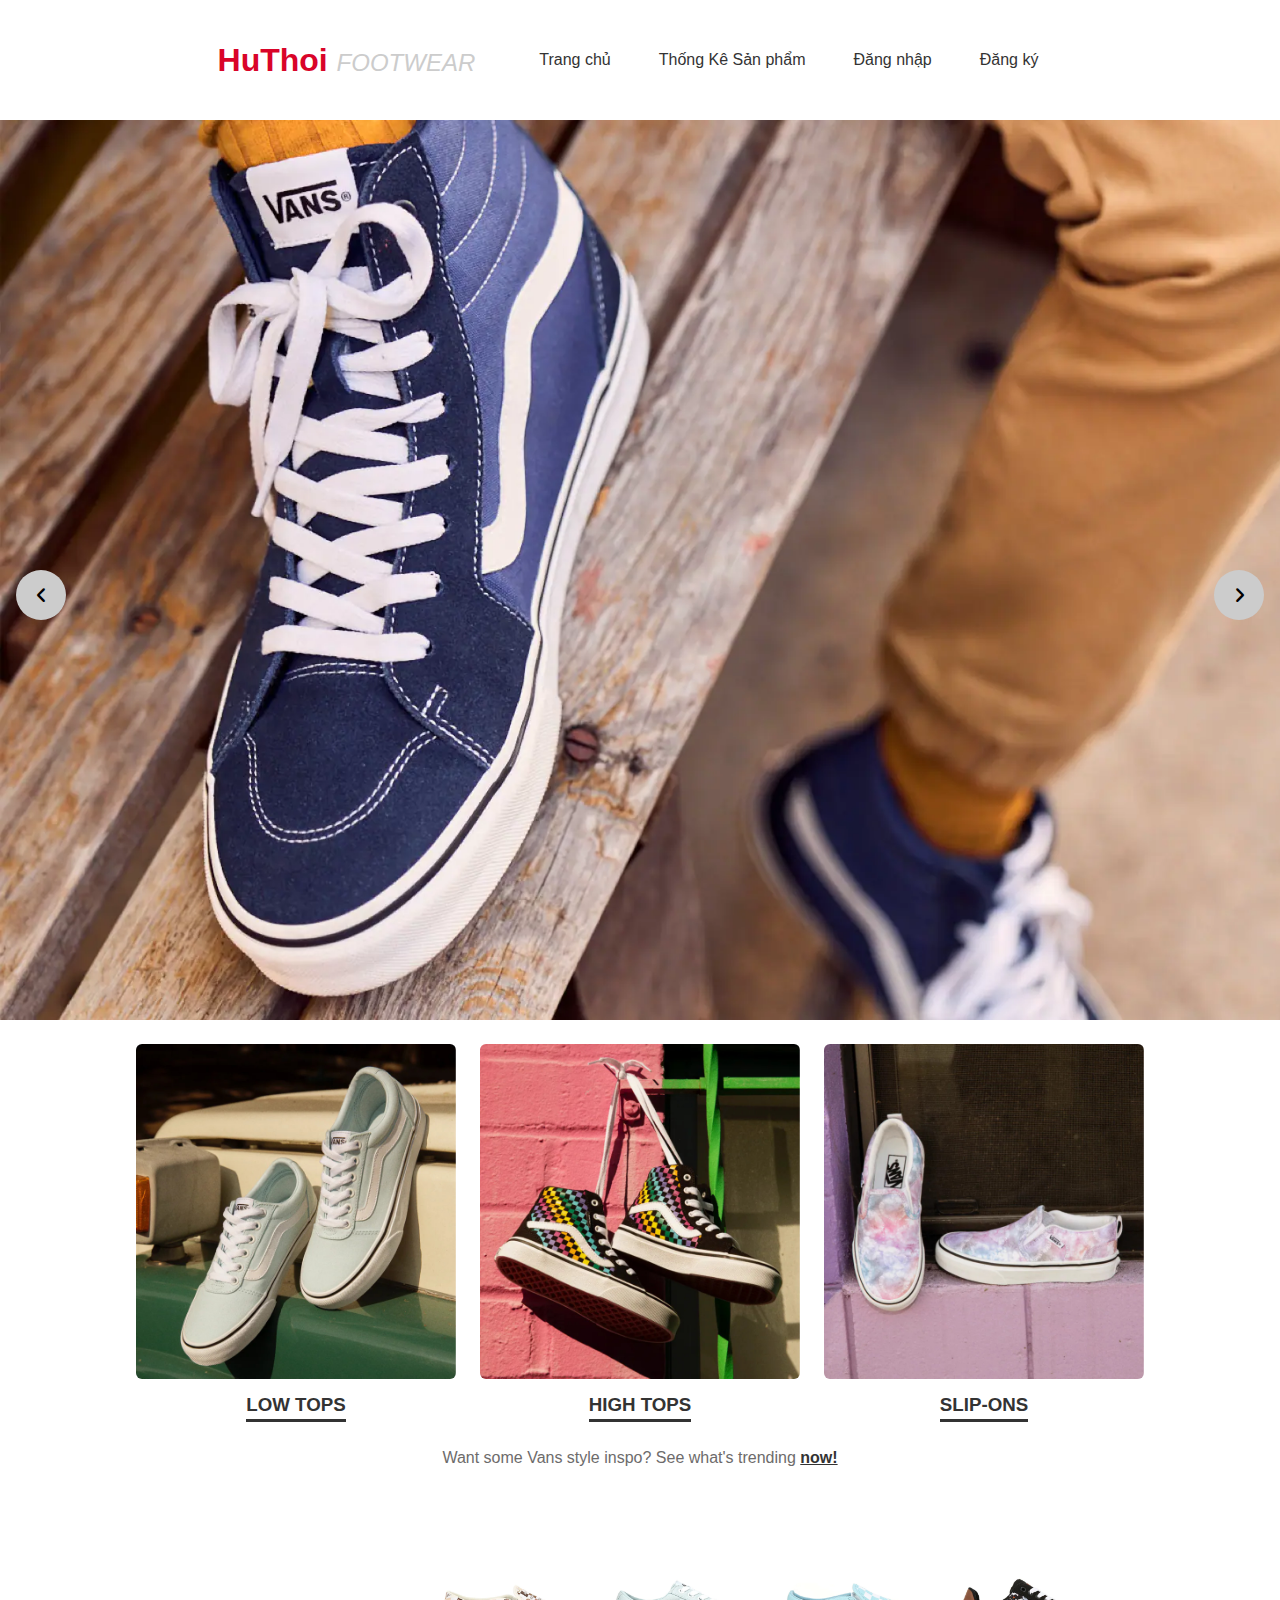
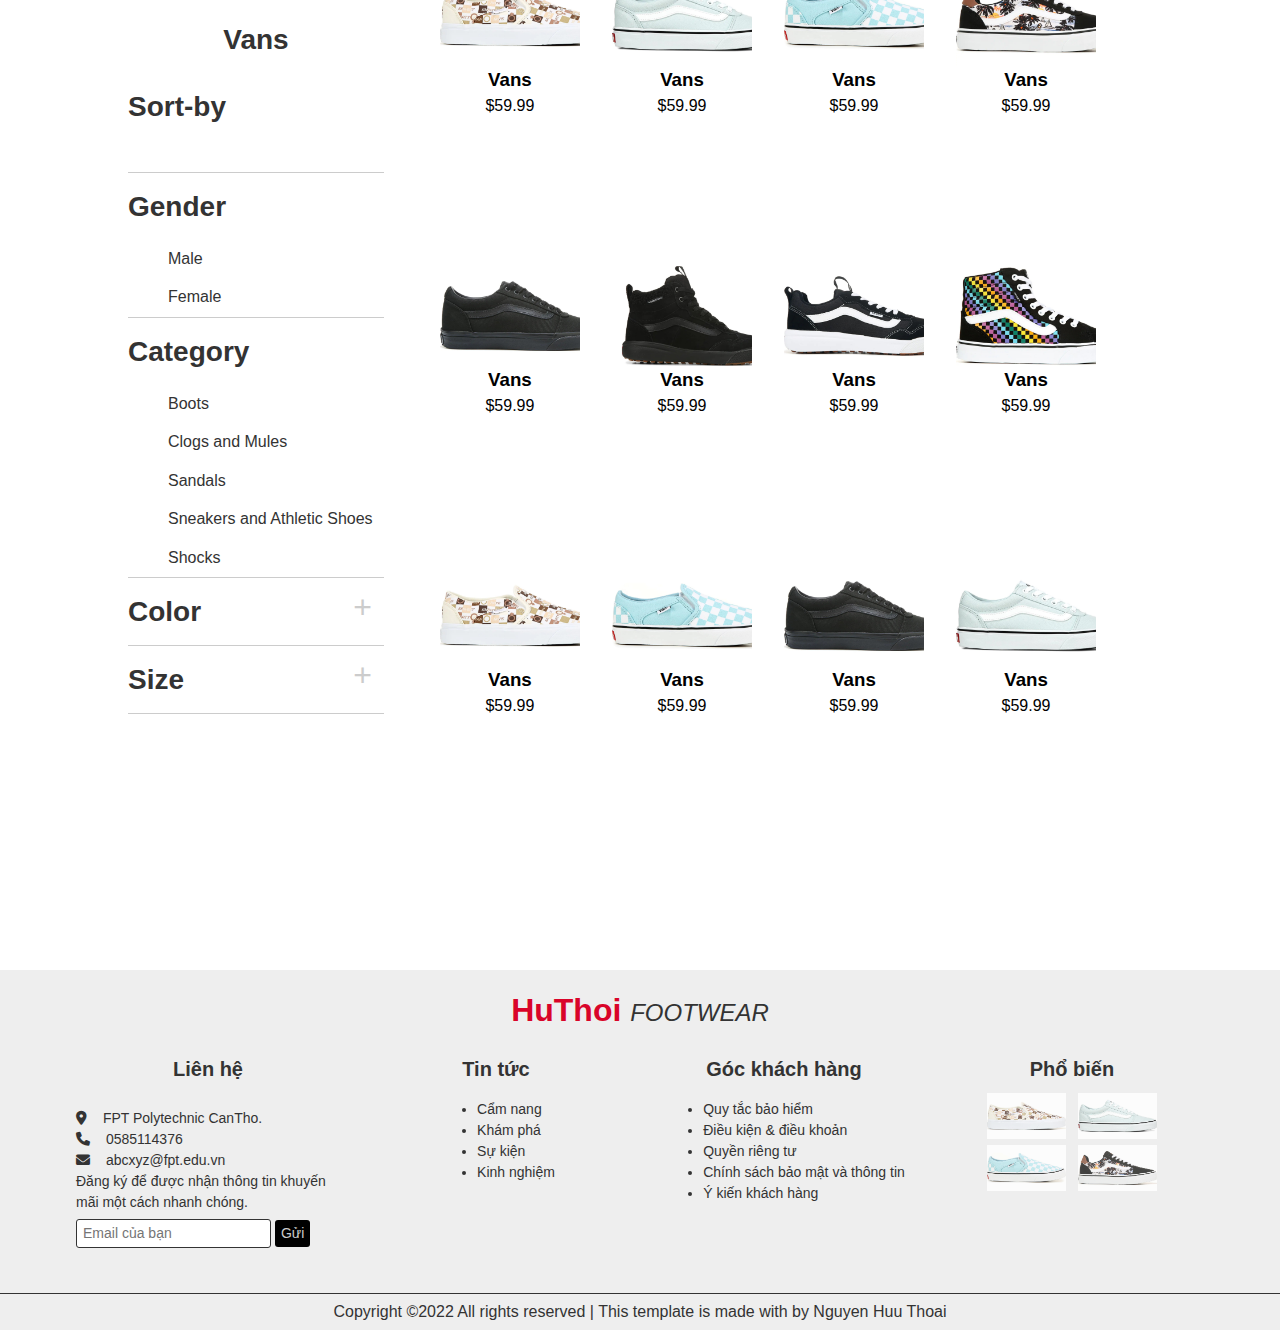
<file: index.html>
<!DOCTYPE html>
<html lang="en">
  <head>
    <meta charset="UTF-8" />
    <meta http-equiv="X-UA-Compatible" content="IE=edge" />
    <meta name="viewport" content="width=device-width, initial-scale=1.0" />
    <title>Document</title>
    <link
      rel="stylesheet"
      href="https://cdnjs.cloudflare.com/ajax/libs/font-awesome/6.0.0/css/all.min.css"
      integrity="sha512-9usAa10IRO0HhonpyAIVpjrylPvoDwiPUiKdWk5t3PyolY1cOd4DSE0Ga+ri4AuTroPR5aQvXU9xC6qOPnzFeg=="
      crossorigin="anonymous"
      referrerpolicy="no-referrer"
    />
    <link rel="stylesheet" href="style.css" />
    <link rel="stylesheet" href="./css-chung/headfoot.css" />
  </head>
  <body>
    <div id="main">
      <div id="header">
        <div class="header__logo">HuThoi <span>Footwear</span></div>
        <ul class="nav">
          <li class="nav__item">
            <a href="#">Trang chủ</a>
          </li>
          <li class="nav__item">
            <a href="./statistical/statistical.html">Thống Kê Sản phẩm</a>
          </li>
          <li class="nav__item">
            <a href="./login/login.html">Đăng nhập</a>
          </li>
          <li class="nav__item">
            <a href="./signup/signup.html">Đăng ký</a>
          </li>
        </ul>
      </div>
      <div id="slider">
          <div class="slider__icon left__icon">
              <i class="fa-solid fa-angle-left "></i>
          </div>
          <div class="slider__icon right__icon">
              <i class="fa-solid fa-angle-right "></i>
          </div>
      </div>
      <div id="content">
        <div class="section">
          <div class="section__item">
            <div class="section__img item">
              <img src="./img/lowtops.jpg" alt="" class="" />
            </div>
            <h3 class="section__title">Low Tops</h3>
          </div>
          <div class="section__item">
            <div class="section__img item">
              <img src="./img/hightops.jpg" alt="" class="" />
            </div>
            <h3 class="section__title">High Tops</h3>
          </div>
          <div class="section__item">
            <div class="section__img item">
              <img src="./img/slipons.jpg" alt="" class="" />
            </div>
            <h3 class="section__title">Slip-ons</h3>
          </div>
        </div>
        <p class="desc">
          Want some Vans style inspo? See what's trending <span>now!</span>
        </p>
        <div class="container">
          <div class="filter">
            <h3 class="filter__title">Vans</h3>
            <div class="sort-by">
                <h3 class="filter__title">
                    Sort-by
                </h3>
            </div>
            <div class="gender">
                <h3 class="filter__title">
                    Gender
                </h3>
                <!-- <p>Male</p>
                <p>Female</p> -->
                <ul class="filter__list">
                    <li class="filter__item">
                        Male
                    </li>
                    <li class="filter__item">
                        Female
                    </li>
                </ul>
            </div>
            <div class="category">
                <h3 class="filter__title">
                    Category
                </h3>
                <ul class="filter__list">
                    <li class="filter__item">Boots</li>
                    <li class="filter__item">Clogs and Mules</li>
                    <li class="filter__item">Sandals</li>
                    <li class="filter__item">Sneakers and Athletic Shoes</li>
                    <li class="filter__item">Shocks</li>
                </ul>
            </div>
            <div class="color">
                <h3 class="filter__title">
                    Color
                </h3>
                <p><i class="fal fa-plus"></i></p>
            </div>
            <div class="size">
                <h3 class="filter__title">
                    Size
                </h3>
                <p><i class="fal fa-plus"></i></p>
            </div>
          </div>
          <div class="product">
            <div class="product__item">
              <!-- <img src="./img/shoe1.jpg" alt="" /> -->
              <div class="product__img"></div>
              <h3 class="name">Vans</h3>
              <p class="price">$59.99</p>
            </div>
            <div class="product__item">
              <!-- <img src="./img/shoe1.jpg" alt="" /> -->
              <div class="product__img"></div>
              <h3 class="name">Vans</h3>
              <p class="price">$59.99</p>
            </div>
            <div class="product__item">
              <!-- <img src="./img/shoe1.jpg" alt="" /> -->
              <div class="product__img"></div>
              <h3 class="name">Vans</h3>
              <p class="price">$59.99</p>
            </div>
            <div class="product__item">
              <!-- <img src="./img/shoe1.jpg" alt="" /> -->
              <div class="product__img"></div>
              <h3 class="name">Vans</h3>
              <p class="price">$59.99</p>
            </div>
            <div class="product__item">
              <!-- <img src="./img/shoe1.jpg" alt="" /> -->
              <div class="product__img"></div>
              <h3 class="name">Vans</h3>
              <p class="price">$59.99</p>
            </div>
            <div class="product__item">
              <!-- <img src="./img/shoe1.jpg" alt="" /> -->
              <div class="product__img"></div>
              <h3 class="name">Vans</h3>
              <p class="price">$59.99</p>
            </div>
            <div class="product__item">
              <!-- <img src="./img/shoe1.jpg" alt="" /> -->
              <div class="product__img"></div>
              <h3 class="name">Vans</h3>
              <p class="price">$59.99</p>
            </div>
            <div class="product__item">
              <!-- <img src="./img/shoe1.jpg" alt="" /> -->
              <div class="product__img"></div>
              <h3 class="name">Vans</h3>
              <p class="price">$59.99</p>
            </div>
            <div class="product__item">
              <!-- <img src="./img/shoe1.jpg" alt="" /> -->
              <div class="product__img"></div>
              <h3 class="name">Vans</h3>
              <p class="price">$59.99</p>
            </div>
            <div class="product__item">
              <!-- <img src="./img/shoe1.jpg" alt="" /> -->
              <div class="product__img"></div>
              <h3 class="name">Vans</h3>
              <p class="price">$59.99</p>
            </div>
            <div class="product__item">
              <!-- <img src="./img/shoe1.jpg" alt="" /> -->
              <div class="product__img"></div>
              <h3 class="name">Vans</h3>
              <p class="price">$59.99</p>
            </div>
            <div class="product__item">
              <!-- <img src="./img/shoe1.jpg" alt="" /> -->
              <div class="product__img"></div>
              <h3 class="name">Vans</h3>
              <p class="price">$59.99</p>
            </div>
          </div>
        </div>
      </div>
      <div id="footer">
        <div class="logo">
            <a href="#">
                HuThoi <span>Footwear</span>
            </a>
        </div>
        <div class="container">
            <div class="row-25">
                <h3 class="title">Liên hệ</h3>
                <div class="info">
                    <p class="">
                        <i class="fas fa-map-marker-alt info__icon"></i>
                        FPT Polytechnic CanTho.
                    </p>
                    <p class="">
                        <i class="fas fa-phone info__icon"></i>
                        0585114376
                    </p>
                    <p class="">
                        <i class="fas fa-envelope info__icon"></i>
                        abcxyz@fpt.edu.vn
                    </p>
                    <p>Đăng ký để được nhận thông tin khuyến mãi một cách nhanh chóng.</p>
                    
                    <div class="form">
                        <input type="email" placeholder="Email của bạn ">
                        <button>Gửi</button>
                    </div>
                </div>
            </div>
            <div class="row-25">
                <h3 class="title">Tin tức</h3>
                <ul class="list">
                    <li class="item">Cẩm nang</li>
                    <li class="item">Khám phá</li>
                    <li class="item">Sự kiện</li>
                    <li class="item">Kinh nghiệm</li>
                </ul>
            </div>
            <div class="row-25">
                <h3 class="title">Góc khách hàng</h3>
                <ul class="list">
                    <li class="item">Quy tắc bảo hiểm </li>
                    <li class="item">Điều kiện & điều khoản </li>
                    <li class="item">Quyền riêng tư</li>
                    <li class="item">Chính sách bảo mật và thông tin</li>
                    <li class="item">Ý kiến khách hàng</li>
                </ul>
            </div>
            <div class="row-25">
                <h3 class="title">Phổ biến</h3>
                <div class="image">
                    <img src="./img/shoe1.jpg" alt="" class="img">
                    <img src="./img/shoe2.jpg" alt="" class="img">
                    <img src="./img/shoe3.jpg" alt="" class="img">
                    <img src="./img/shoe4.jpg" alt="" class="img">
                </div>
            </div>
        </div>
        <span class="end">Copyright ©2022 All rights reserved | This template is made with by Nguyen Huu Thoai</span>
    </div>
    </div>
  </body>
</html>
</file>
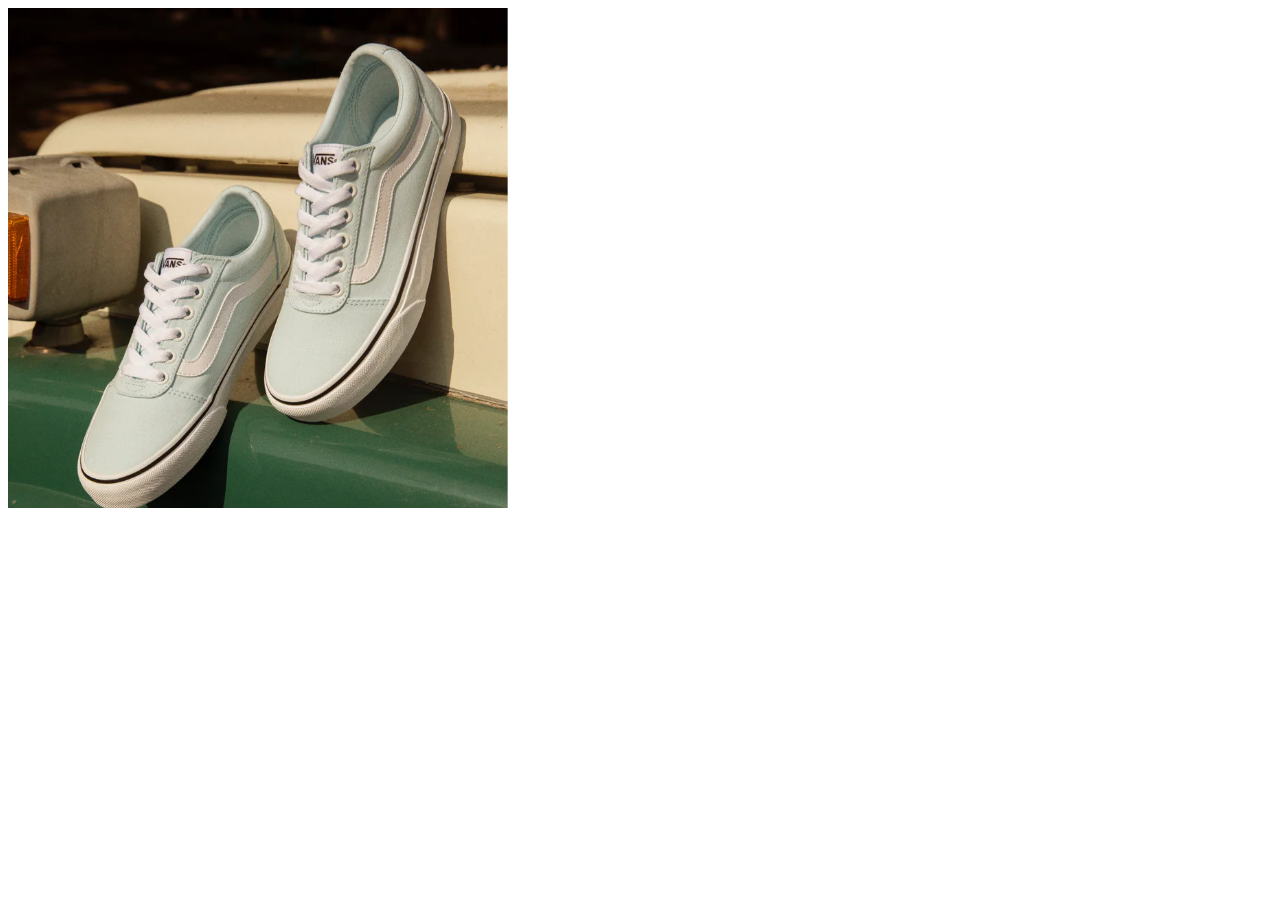
<file: zoom-hover/index.html>
<!DOCTYPE html>
<html lang="en">
  <head>
    <meta charset="UTF-8" />
    <meta http-equiv="X-UA-Compatible" content="IE=edge" />
    <meta name="viewport" content="width=device-width, initial-scale=1.0" />
    <title>Document</title>
    <style>
        .card{
            overflow: hidden;
            width: 500px;
            height: 500px;
        }
        .card > img{
            /* object-fit: cover; */
            width: 100%;
            transition: all 1000ms;
        }
        .card:hover > img{
            transform: scale(1.1);
        }
    </style>
  </head>
  <body>
    <div class="card">
        <img src="../img/lowtops.jpg" alt="" class="card__img" />
    </div>
  </body>
</html>
</file>
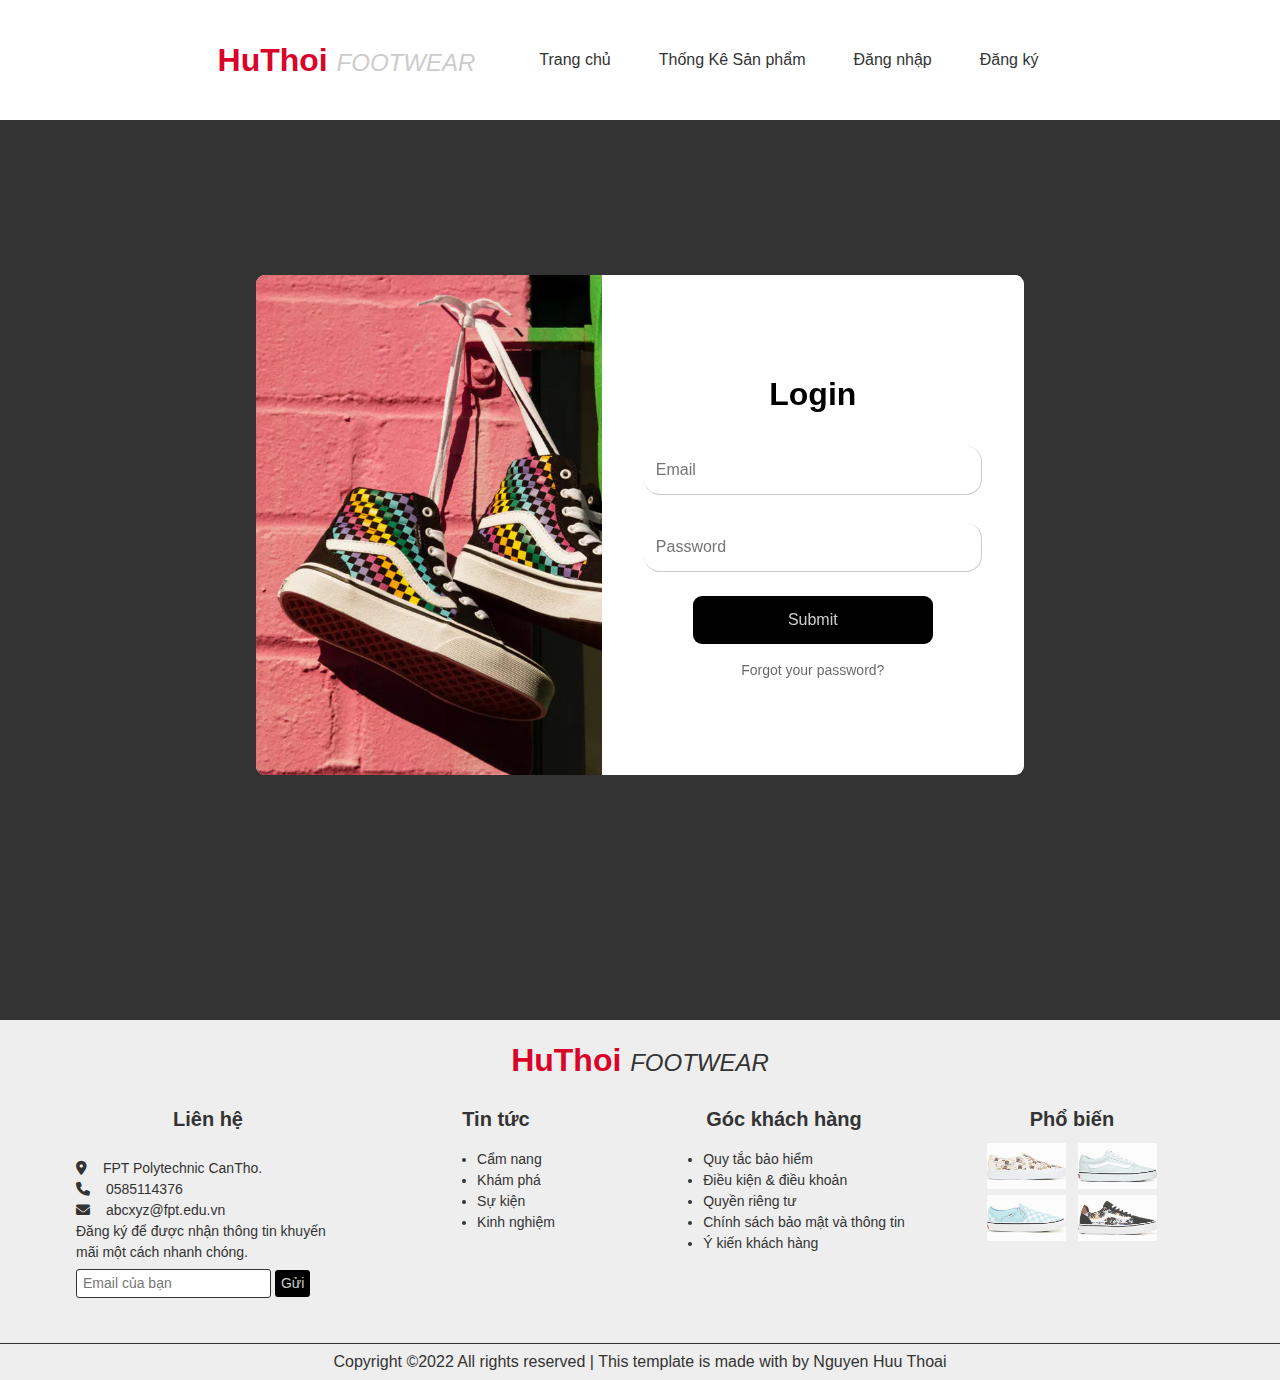
<file: login/login.html>
<!DOCTYPE html>
<html lang="en">
  <head>
    <meta charset="UTF-8" />
    <meta http-equiv="X-UA-Compatible" content="IE=edge" />
    <meta name="viewport" content="width=device-width, initial-scale=1.0" />
    <title>Login</title>
    <link
      rel="stylesheet"
      href="https://cdnjs.cloudflare.com/ajax/libs/font-awesome/6.0.0/css/all.min.css"
      integrity="sha512-9usAa10IRO0HhonpyAIVpjrylPvoDwiPUiKdWk5t3PyolY1cOd4DSE0Ga+ri4AuTroPR5aQvXU9xC6qOPnzFeg=="
      crossorigin="anonymous"
      referrerpolicy="no-referrer"
    />
    <link rel="stylesheet" href="../css-chung/headfoot.css" />
    <link rel="stylesheet" href="login.css" />
  </head>
  <body>
    <div id="main">
      <div id="header">
        <div class="header__logo">HuThoi <span>Footwear</span></div>
        <ul class="nav">
          <li class="nav__item">
            <a href="../index.html">Trang chủ</a>
          </li>
          <li class="nav__item">
            <a href="../statistical/statistical.html">Thống Kê Sản phẩm</a>
          </li>
          <li class="nav__item">
            <a href="#">Đăng nhập</a>
          </li>
          <li class="nav__item">
            <a href="../signup/signup.html">Đăng ký</a>
          </li>
        </ul>
      </div>
      <div id="content">
        <div class="container">
          <div class="form__img"></div>
          <form action="">
            <h3 class="title">Login</h3>
            <input
              type="email"
              placeholder="Email"
              name=""
              id=""
              class="input__email"
            />
            <input
              type="password"
              placeholder="Password"
              name=""
              id=""
              class="input__password"
            />
            <input type="submit" class="input__submit" />
            <a href="#" class="forgot">Forgot your password?</a>
          </form>
        </div>
      </div>
      <div id="footer">
        <div class="logo">
          <a href="#"> HuThoi <span>Footwear</span> </a>
        </div>
        <div class="container">
          <div class="row-25">
            <h3 class="title">Liên hệ</h3>
            <div class="info">
              <p class="">
                <i class="fas fa-map-marker-alt info__icon"></i>
                FPT Polytechnic CanTho.
              </p>
              <p class="">
                <i class="fas fa-phone info__icon"></i>
                0585114376
              </p>
              <p class="">
                <i class="fas fa-envelope info__icon"></i>
                abcxyz@fpt.edu.vn
              </p>
              <p>
                Đăng ký để được nhận thông tin khuyến mãi một cách nhanh chóng.
              </p>

              <div class="form">
                <input type="email" placeholder="Email của bạn " />
                <button>Gửi</button>
              </div>
            </div>
          </div>
          <div class="row-25">
            <h3 class="title">Tin tức</h3>
            <ul class="list">
              <li class="item">Cẩm nang</li>
              <li class="item">Khám phá</li>
              <li class="item">Sự kiện</li>
              <li class="item">Kinh nghiệm</li>
            </ul>
          </div>
          <div class="row-25">
            <h3 class="title">Góc khách hàng</h3>
            <ul class="list">
              <li class="item">Quy tắc bảo hiểm</li>
              <li class="item">Điều kiện & điều khoản</li>
              <li class="item">Quyền riêng tư</li>
              <li class="item">Chính sách bảo mật và thông tin</li>
              <li class="item">Ý kiến khách hàng</li>
            </ul>
          </div>
          <div class="row-25">
            <h3 class="title">Phổ biến</h3>
            <div class="image">
              <img src="../img/shoe1.jpg" alt="" class="img" />
              <img src="../img/shoe2.jpg" alt="" class="img" />
              <img src="../img/shoe3.jpg" alt="" class="img" />
              <img src="../img/shoe4.jpg" alt="" class="img" />
            </div>
          </div>
        </div>
        <span class="end"
          >Copyright ©2022 All rights reserved | This template is made with by
          Nguyen Huu Thoai</span
        >
      </div>
    </div>
  </body>
</html>
</file>
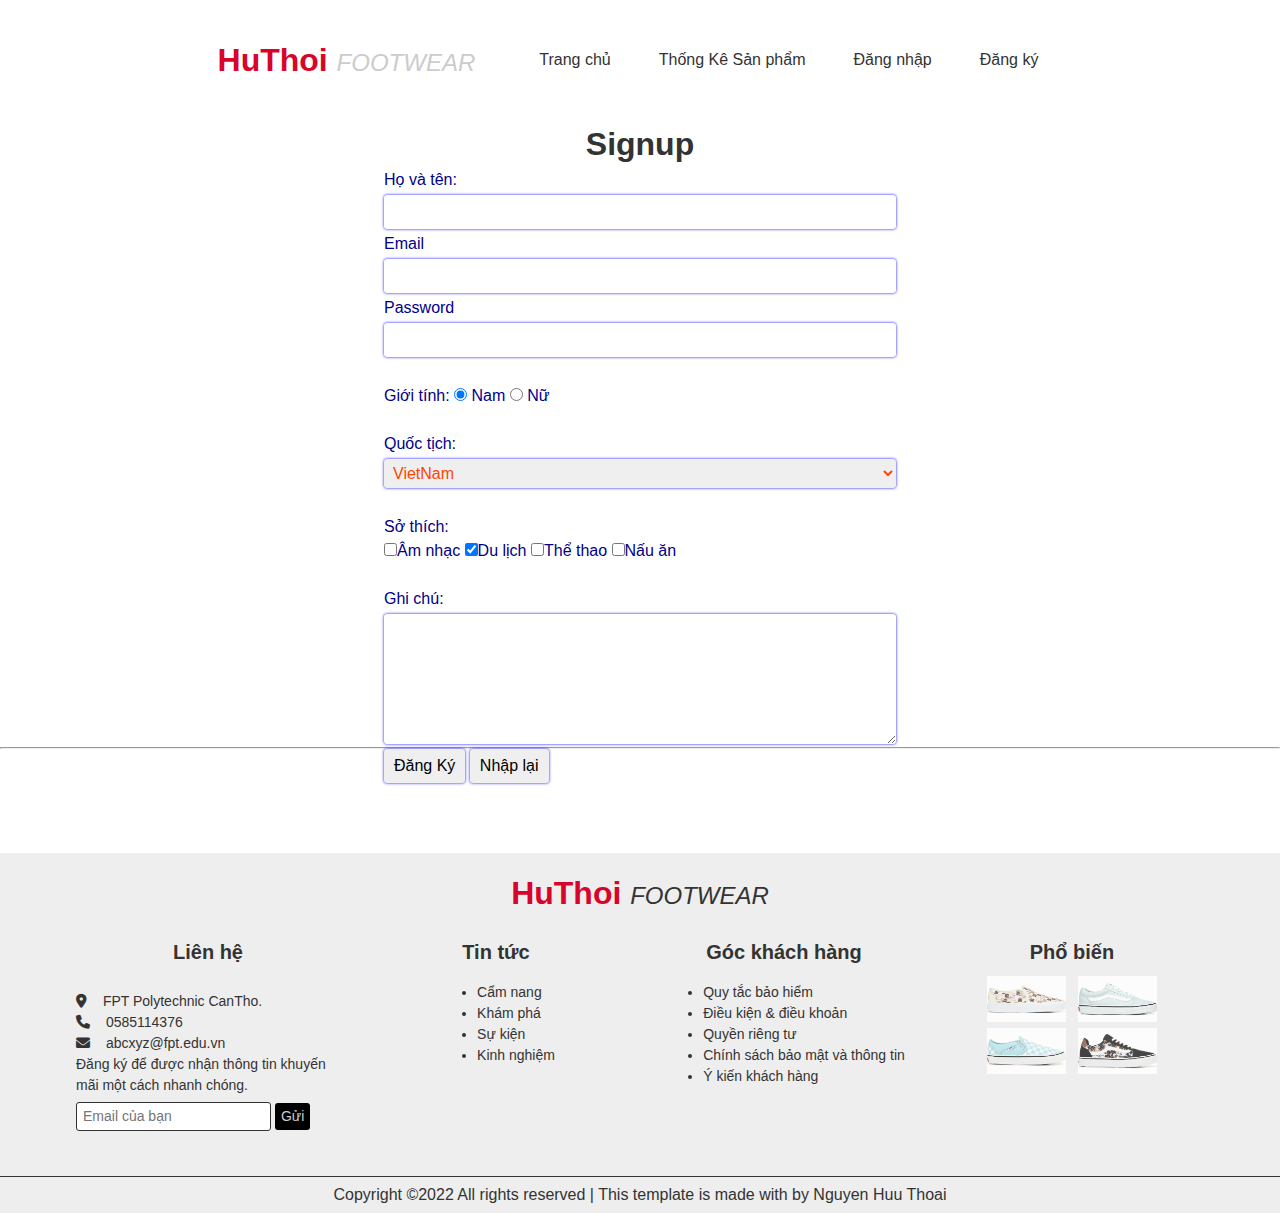
<file: signup/signup.html>
<!DOCTYPE html>
<html lang="en">
  <head>
    <meta charset="UTF-8" />
    <meta http-equiv="X-UA-Compatible" content="IE=edge" />
    <meta name="viewport" content="width=device-width, initial-scale=1.0" />
    <title>Login</title>
    <link
      rel="stylesheet"
      href="https://cdnjs.cloudflare.com/ajax/libs/font-awesome/6.0.0/css/all.min.css"
      integrity="sha512-9usAa10IRO0HhonpyAIVpjrylPvoDwiPUiKdWk5t3PyolY1cOd4DSE0Ga+ri4AuTroPR5aQvXU9xC6qOPnzFeg=="
      crossorigin="anonymous"
      referrerpolicy="no-referrer"
    />
    <link rel="stylesheet" href="../css-chung/headfoot.css" />
    <link rel="stylesheet" href="signup.css" />
  </head>
  <body>
    <div id="main">
      <div id="header">
        <div class="header__logo">HuThoi <span>Footwear</span></div>
        <ul class="nav">
          <li class="nav__item">
            <a href="../index.html">Trang chủ</a>
          </li>
          <li class="nav__item">
            <a href="../statistical/statistical.html">Thống Kê Sản phẩm</a>
          </li>
          <li class="nav__item">
            <a href="../login/login.html">Đăng nhập</a>
          </li>
          <li class="nav__item">
            <a href="#">Đăng ký</a>
          </li>
        </ul>
      </div>
      <div id="content">
        <h3 class="title">Signup</h3>
        <form>
          <div class="form-group">
            <label>Họ và tên:</label> <br />
            <input type="text" class="form-control" />
            <label for="">Email</label>
            <input type="email" class="form-control" />
            <label for="">Password</label>
            <input type="password" class="form-control" />
          </div>
          <br />
          <div class="form-group">
            <label>Giới tính: </label>
            <label><input name="gender" type="radio" checked /> Nam </label>
            <label><input name="gender" type="radio" /> Nữ </label>
          </div>
          <br />
          <div class="form-group">
            <label>Quốc tịch:</label><br />
            <select class="form-control">
              <option selected>VietNam</option>
              <option>United States</option>
              <option>Korean</option>
              <option>Japan</option>
              <option>Indonesia</option>
            </select>
          </div>
          <br />
          <div class="form-group">
            <label>Sở thích:</label><br />
            <label><input type="checkbox" name="hob" />Âm nhạc</label>
            <label><input type="checkbox" name="hob" checked />Du lịch</label>
            <label><input type="checkbox" name="hob" />Thể thao</label>
            <label><input type="checkbox" name="hob" />Nấu ăn</label>
          </div>
          <br />
          <div class="form-group">
            <label>Ghi chú:</label><br />
            <textarea class="form-control" rows="5" cols="30"></textarea>
          </div>
          <hr />
          <div class="form-group">
            <button class="button">Đăng Ký</button>
            <button class="button">Nhập lại</button>
          </div>
        </form>
      </div>
      <div id="footer">
        <div class="logo">
          <a href="#"> HuThoi <span>Footwear</span> </a>
        </div>
        <div class="container">
          <div class="row-25">
            <h3 class="title">Liên hệ</h3>
            <div class="info">
              <p class="">
                <i class="fas fa-map-marker-alt info__icon"></i>
                FPT Polytechnic CanTho.
              </p>
              <p class="">
                <i class="fas fa-phone info__icon"></i>
                0585114376
              </p>
              <p class="">
                <i class="fas fa-envelope info__icon"></i>
                abcxyz@fpt.edu.vn
              </p>
              <p>
                Đăng ký để được nhận thông tin khuyến mãi một cách nhanh chóng.
              </p>

              <div class="form">
                <input type="email" placeholder="Email của bạn " />
                <button>Gửi</button>
              </div>
            </div>
          </div>
          <div class="row-25">
            <h3 class="title">Tin tức</h3>
            <ul class="list">
              <li class="item">Cẩm nang</li>
              <li class="item">Khám phá</li>
              <li class="item">Sự kiện</li>
              <li class="item">Kinh nghiệm</li>
            </ul>
          </div>
          <div class="row-25">
            <h3 class="title">Góc khách hàng</h3>
            <ul class="list">
              <li class="item">Quy tắc bảo hiểm</li>
              <li class="item">Điều kiện & điều khoản</li>
              <li class="item">Quyền riêng tư</li>
              <li class="item">Chính sách bảo mật và thông tin</li>
              <li class="item">Ý kiến khách hàng</li>
            </ul>
          </div>
          <div class="row-25">
            <h3 class="title">Phổ biến</h3>
            <div class="image">
              <img src="../img/shoe1.jpg" alt="" class="img" />
              <img src="../img/shoe2.jpg" alt="" class="img" />
              <img src="../img/shoe3.jpg" alt="" class="img" />
              <img src="../img/shoe4.jpg" alt="" class="img" />
            </div>
          </div>
        </div>
        <span class="end"
          >Copyright ©2022 All rights reserved | This template is made with by
          Nguyen Huu Thoai</span
        >
      </div>
    </div>
  </body>
</html>
</file>
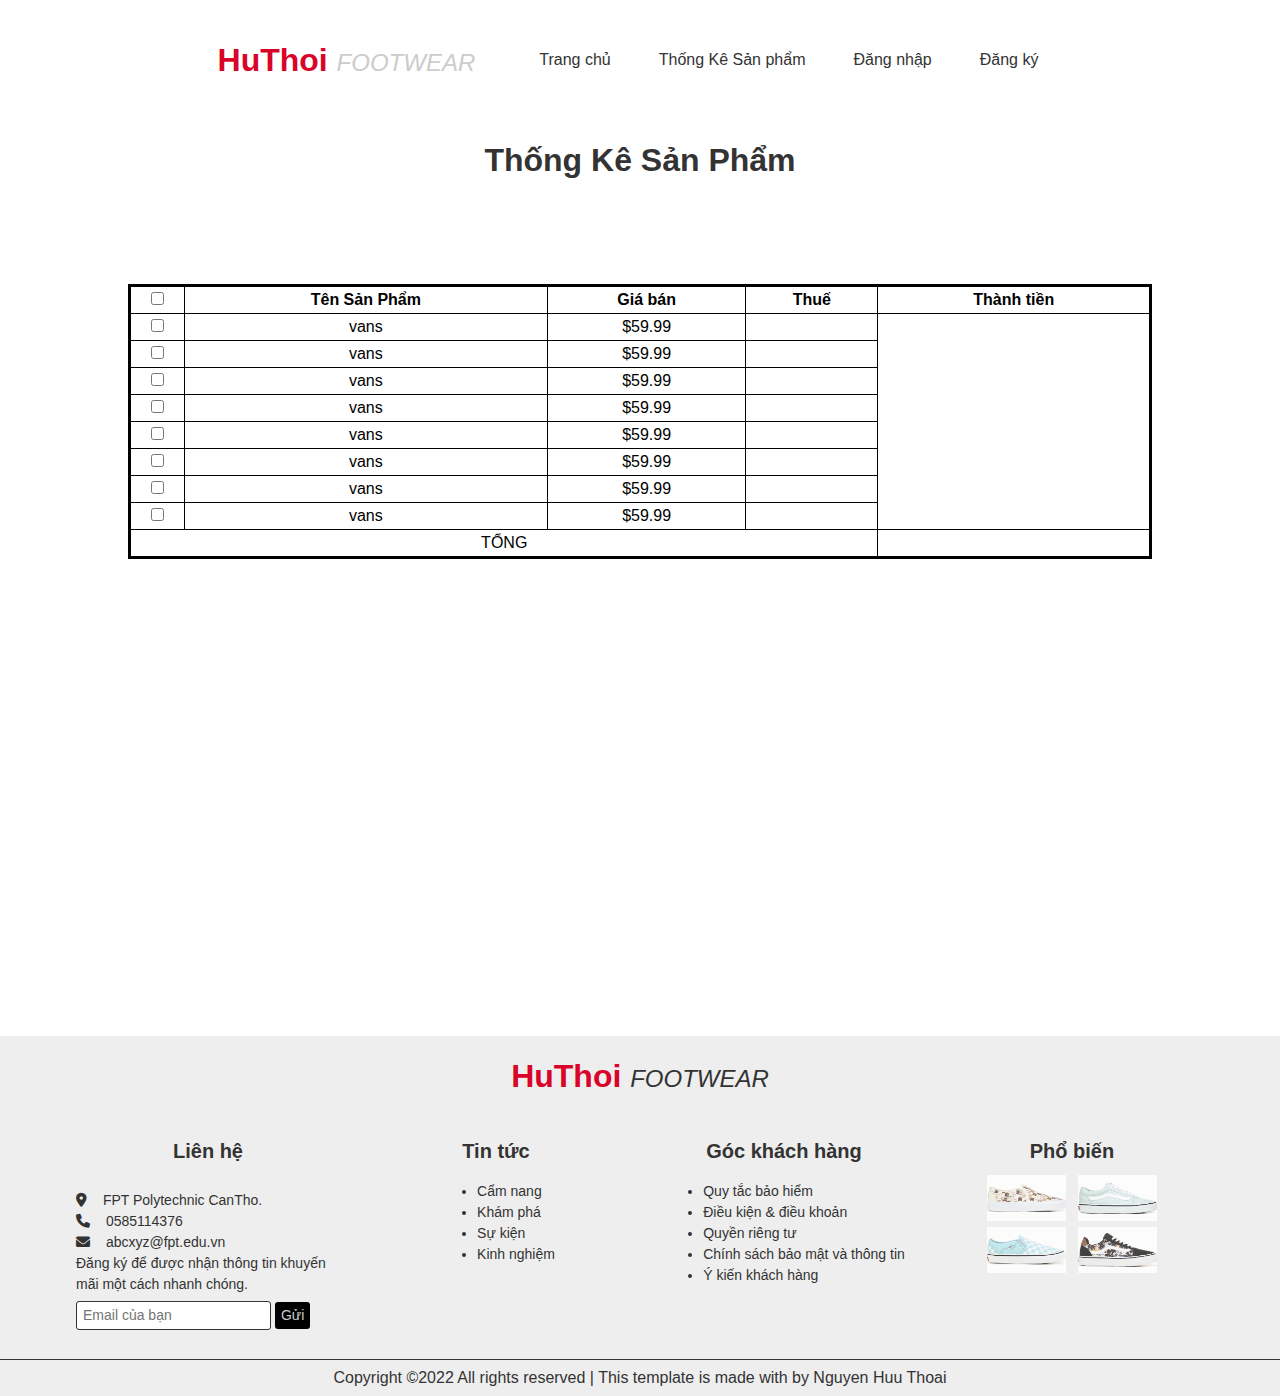
<file: statistical/statistical.html>
<!DOCTYPE html>
<html lang="en">
  <head>
    <meta charset="UTF-8" />
    <meta http-equiv="X-UA-Compatible" content="IE=edge" />
    <meta name="viewport" content="width=device-width, initial-scale=1.0" />
    <title>Login</title>
    <link
      rel="stylesheet"
      href="https://cdnjs.cloudflare.com/ajax/libs/font-awesome/6.0.0/css/all.min.css"
      integrity="sha512-9usAa10IRO0HhonpyAIVpjrylPvoDwiPUiKdWk5t3PyolY1cOd4DSE0Ga+ri4AuTroPR5aQvXU9xC6qOPnzFeg=="
      crossorigin="anonymous"
      referrerpolicy="no-referrer"
    />
    <link rel="stylesheet" href="../css-chung/headfoot.css" />
    <link rel="stylesheet" href="statistical.css" />
  </head>
  <body>
    <div id="main">
      <div id="header">
        <div class="header__logo">HuThoi <span>Footwear</span></div>
        <ul class="nav">
          <li class="nav__item">
            <a href="../index.html">Trang chủ</a>
          </li>
          <li class="nav__item">
            <a href="#">Thống Kê Sản phẩm</a>
          </li>
          <li class="nav__item">
            <a href="../login/login.html">Đăng nhập</a>
          </li>
          <li class="nav__item">
            <a href="../signup/signup.html">Đăng ký</a>
          </li>
        </ul>
      </div>
      <div id="content">
        <h3 class="title">Thống Kê Sản Phẩm</h3>
        <div>
          <table class="bangtiente" border="1" align="center" width="100%">
            <thead>
              <tr class="tr_top">
                <th><input type="checkbox" name="hob" /></th>
                <th>Tên Sản Phẩm</th>
                <th>Giá bán</th>
                <th>Thuế</th>
                <th>Thành tiền</th>
              </tr>
            </thead>
            <tbody>
              <tr>
                <td align="center"><input type="checkbox" name="hob" /></td>
                <td align="center">vans</td>
                <td align="center">$59.99</td>
                <td></td>
              </tr>
              <tr>
                <td align="center"><input type="checkbox" name="hob" /></td>
                <td align="center">vans</td>
                <td align="center">$59.99</td>
                <td></td>
              </tr>
              <tr>
                <td align="center"><input type="checkbox" name="hob" /></td>
                <td align="center">vans</td>
                <td align="center">$59.99</td>
                <td></td>
              </tr>
              <tr>
                <td align="center"><input type="checkbox" name="hob" /></td>
                <td align="center">vans</td>
                <td align="center">$59.99</td>
                <td></td>
              </tr>
              <tr>
                <td align="center"><input type="checkbox" name="hob" /></td>
                <td align="center">vans</td>
                <td align="center">$59.99</td>
                <td></td>
              </tr>
              <tr>
                <td align="center"><input type="checkbox" name="hob" /></td>
                <td align="center">vans</td>
                <td align="center">$59.99</td>
                <td></td>
              </tr>
              <tr>
                <td align="center"><input type="checkbox" name="hob" /></td>
                <td align="center">vans</td>
                <td align="center">$59.99</td>
                <td></td>
              </tr>
              <tr>
                <td align="center"><input type="checkbox" name="hob" /></td>
                <td align="center">vans</td>
                <td align="center">$59.99</td>
                <td></td>
              </tr>
              <tr>
                <td align="center" colspan="4">TỔNG</td>
                <td align="center"></td>
              </tr>
            </tbody>
          </table>
        </div>
      </div>
      <div id="footer">
        <div class="logo">
          <a href="#"> HuThoi <span>Footwear</span> </a>
        </div>
        <div class="container">
          <div class="row-25">
            <h3 class="title">Liên hệ</h3>
            <div class="info">
              <p class="">
                <i class="fas fa-map-marker-alt info__icon"></i>
                FPT Polytechnic CanTho.
              </p>
              <p class="">
                <i class="fas fa-phone info__icon"></i>
                0585114376
              </p>
              <p class="">
                <i class="fas fa-envelope info__icon"></i>
                abcxyz@fpt.edu.vn
              </p>
              <p>
                Đăng ký để được nhận thông tin khuyến mãi một cách nhanh chóng.
              </p>

              <div class="form">
                <input type="email" placeholder="Email của bạn " />
                <button>Gửi</button>
              </div>
            </div>
          </div>
          <div class="row-25">
            <h3 class="title">Tin tức</h3>
            <ul class="list">
              <li class="item">Cẩm nang</li>
              <li class="item">Khám phá</li>
              <li class="item">Sự kiện</li>
              <li class="item">Kinh nghiệm</li>
            </ul>
          </div>
          <div class="row-25">
            <h3 class="title">Góc khách hàng</h3>
            <ul class="list">
              <li class="item">Quy tắc bảo hiểm</li>
              <li class="item">Điều kiện & điều khoản</li>
              <li class="item">Quyền riêng tư</li>
              <li class="item">Chính sách bảo mật và thông tin</li>
              <li class="item">Ý kiến khách hàng</li>
            </ul>
          </div>
          <div class="row-25">
            <h3 class="title">Phổ biến</h3>
            <div class="image">
              <img src="../img/shoe1.jpg" alt="" class="img" />
              <img src="../img/shoe2.jpg" alt="" class="img" />
              <img src="../img/shoe3.jpg" alt="" class="img" />
              <img src="../img/shoe4.jpg" alt="" class="img" />
            </div>
          </div>
        </div>
        <span class="end"
          >Copyright ©2022 All rights reserved | This template is made with by
          Nguyen Huu Thoai</span
        >
      </div>
    </div>
  </body>
</html>
</file>
<file: style.css>
#slider {
  width: 100%;
  min-height: 100vh;
  background-image: url("./img/wk7_031322_size_1_desktop_vans.webp");
  background-repeat: no-repeat;
  background-size: cover;
  position: relative;
}
#slider .slider__icon {
  width: 50px;
  height: 50px;
  border-radius: 50%;
  display: flex;
  justify-content: center;
  align-items: center;
  font-size: 18px;
  position: absolute;
  background-color: #ccc;
}
#slider .left__icon {
  left: 16px;
  top: 50%;
}
#slider .right__icon {
  right: 16px;
  top: 50%;
}

#content {
  min-height: 100vh;
}
#content .section {
  width: 100%;
  display: flex;
  justify-content: center;
  align-items: center;
}
#content .section__item {
  width: 25%;
  text-align: center;
  margin: 24px 12px;
}
#content .section__img {
  width: 100%;
  overflow: hidden;
  border-radius: 6px;
  cursor: pointer;
}
#content .section__img img {
  width: 100%;
  height: 100%;
  object-fit: cover;
  transition: transform 1000ms;
}
#content .section__img img:hover {
  transform: scale(1.1);
}
#content .section__title {
  color: #333;
  padding-top: 12px;
  text-transform: uppercase;
  cursor: pointer;
  border-bottom: 3px solid #333;
  display: inline-block;
}
#content p.desc {
  width: fit-content;
  margin: 0 auto;
  color: #6d6b6b;
}
#content p.desc span {
  color: #333;
  font-weight: bold;
  text-decoration: underline;
  cursor: pointer;
}
#content .container {
  width: 80%;
  margin: 0 auto;
  display: flex;
  justify-content: center;
  padding-bottom: 120px;
}
#content .container .filter {
  width: 25%;
  display: flex;
  align-items: center;
  justify-content: center;
  flex-direction: column;
  line-height: 2.4;
  color: #333;
}
#content .container .filter__title {
  font-size: 28px;
}
#content .container .filter__list {
  list-style: none;
}
#content .container .filter__item {
  cursor: pointer;
}
#content .container .filter .sort-by, #content .container .filter .gender, #content .container .filter .category {
  width: 100%;
  min-height: 100px;
  border-bottom: 1px solid #ccc;
}
#content .container .filter .color, #content .container .filter .size {
  width: 100%;
  border-bottom: 1px solid #ccc;
  display: flex;
  justify-content: space-between;
  align-items: center;
}
#content .container .filter .color i, #content .container .filter .size i {
  font-size: 32px;
  padding: 0 12px;
  color: #ccc;
  cursor: pointer;
}
#content .container .product {
  width: 70%;
  margin: 0 auto;
  display: flex;
  flex-wrap: wrap;
  justify-content: center;
  padding-top: 80px;
}
#content .container .product__item {
  width: 24%;
  text-align: center;
  min-height: 300px;
  padding: 16px;
}
#content .container .product__item:first-child .product__img {
  background-image: url("./img/shoe1.jpg");
}
#content .container .product__item:first-child .product__img:hover {
  background-image: url("./img/shoe1_1.jpg");
}
#content .container .product__item:nth-child(2) .product__img {
  background-image: url("./img/shoe2.jpg");
}
#content .container .product__item:nth-child(2) .product__img:hover {
  background-image: url("./img/shoe2_2.jpg");
}
#content .container .product__item:nth-child(3) .product__img {
  background-image: url("./img/shoe3.jpg");
}
#content .container .product__item:nth-child(3) .product__img:hover {
  background-image: url("./img/shoe3_3.jpg");
}
#content .container .product__item:nth-child(4) .product__img {
  background-image: url("./img/shoe4.jpg");
}
#content .container .product__item:nth-child(4) .product__img:hover {
  background-image: url("./img/shoe4_4.jpg");
}
#content .container .product__item:nth-child(5) .product__img {
  background-image: url("./img/shoe5.jpg");
}
#content .container .product__item:nth-child(5) .product__img:hover {
  background-image: url("./img/shoe5_5.jpg");
}
#content .container .product__item:nth-child(6) .product__img {
  background-image: url("./img/shoe6.jpg");
}
#content .container .product__item:nth-child(6) .product__img:hover {
  background-image: url("./img/shoe6_6.jpg");
}
#content .container .product__item:nth-child(7) .product__img {
  background-image: url("./img/shoe7.jpg");
}
#content .container .product__item:nth-child(7) .product__img:hover {
  background-image: url("./img/shoe7_7.jpg");
}
#content .container .product__item:nth-child(8) .product__img {
  background-image: url("./img/shoe8.jpg");
}
#content .container .product__item:nth-child(8) .product__img:hover {
  background-image: url("./img/shoe8_8.jpg");
}
#content .container .product__item:nth-child(9) .product__img {
  background-image: url("./img/shoe1.jpg");
}
#content .container .product__item:nth-child(9) .product__img:hover {
  background-image: url("./img/shoe1_1.jpg");
}
#content .container .product__item:nth-child(10) .product__img {
  background-image: url("./img/shoe3.jpg");
}
#content .container .product__item:nth-child(10) .product__img:hover {
  background-image: url("./img/shoe3_3.jpg");
}
#content .container .product__item:nth-child(11) .product__img {
  background-image: url("./img/shoe5.jpg");
}
#content .container .product__item:nth-child(11) .product__img:hover {
  background-image: url("./img/shoe5_5.jpg");
}
#content .container .product__item:nth-child(12) .product__img {
  background-image: url("./img/shoe2.jpg");
}
#content .container .product__item:nth-child(12) .product__img:hover {
  background-image: url("./img/shoe2_2.jpg");
}
#content .container .product__img {
  background-size: cover;
  background-repeat: no-repeat;
  width: 100%;
  min-height: 100px;
}

/*# sourceMappingURL=style.css.map */
</file>
<file: css-chung/headfoot.css>
*,
*::before,
*::after {
  box-sizing: border-box;
}

* {
  margin: 0;
}

html,
body {
  height: 100%;
}

body {
  line-height: 1.5;
  -webkit-font-smoothing: antialiased;
  -webkit-tap-highlight-color: rgba(0, 0, 0, 0);
}

img,
picture,
video,
canvas,
svg {
  display: block;
  max-width: 100%;
}

input,
button,
textarea,
select {
  font: inherit;
  outline: none;
  border: none;
}

p,
h1,
h2,
h3,
h4,
h5,
h6 {
  overflow-wrap: break-word;
}

body {
  font-family: Arial, Helvetica, sans-serif;
  scroll-behavior: smooth;
}

#header {
  min-height: 120px;
  display: flex;
  justify-content: center;
  align-items: center;
  background-color: #fff;
  position: sticky;
  top: 0;
  right: 0;
  left: 0;
  z-index: 1000;
}
#header .header__logo {
  font-size: 32px;
  color: #d90429;
  font-weight: 800;
  cursor: pointer;
}
#header .header__logo span {
  color: #ccc;
  font-size: 24px;
  text-transform: uppercase;
  font-style: italic;
  font-weight: normal;
}
#header .nav {
  display: flex;
  justify-content: center;
  list-style: none;
}
#header .nav__item {
  padding: 12px 24px;
}
#header .nav__item:hover {
  text-decoration: underline;
}
#header .nav__item a {
  color: #333;
  text-decoration: none;
}

#footer {
  background-color: #eee;
  min-height: 360px;
  position: relative;
}
#footer .logo {
  position: absolute;
  top: 16px;
  left: 50%;
  transform: translateX(-50%);
}
#footer .logo a {
  font-size: 32px;
  color: #d90429;
  font-weight: 800;
  text-decoration: none;
}
#footer .logo a span {
  color: #333;
  font-size: 24px;
  text-transform: uppercase;
  font-style: italic;
  font-weight: normal;
}
#footer .container {
  width: 90%;
  margin: 0 auto;
  display: flex;
  padding-top: 72px;
  font-family: sans-serif;
}
#footer .container .row-25 {
  width: calc(25% - 12px);
  margin: 12px;
  text-align: center;
  font-size: 14px;
  color: #333;
}
#footer .container .row-25 .title {
  font-size: 20px;
  margin-bottom: 24px;
}
#footer .container .row-25 .info {
  display: inline-block;
  text-align: start;
}
#footer .container .row-25 .info__icon {
  padding-right: 12px;
}
#footer .container .row-25 .info .form {
  margin-top: 6px;
}
#footer .container .row-25 .info .form input {
  padding: 3px 6px;
  border: 0.5px solid #333;
  border-radius: 3px;
}
#footer .container .row-25 .info .form button {
  background-color: #000;
  border: none;
  padding: 3px 6px;
  border-radius: 3px;
  color: #ccc;
}
#footer .container .row-25 .list {
  margin-top: -9px;
  text-align: start;
  display: inline-block;
}
#footer .container .row-25 .image {
  width: 100%;
  display: flex;
  flex-wrap: wrap;
  justify-content: center;
  margin-top: -18px;
}
#footer .container .row-25 .image .img {
  width: 30%;
  margin: 3px 6px;
  opacity: 0.8;
  cursor: pointer;
}
#footer .container .row-25 .image .img:hover {
  opacity: 1;
}
#footer .end {
  font-family: sans-serif;
  color: #333;
  text-align: center;
  font-weight: 500;
  padding: 6px 0;
  border-top: 1px solid #333;
  position: absolute;
  bottom: 0;
  right: 0;
  left: 0;
}

/*# sourceMappingURL=headfoot.css.map */
</file>
<file: login/login.css>
#content {
  min-height: 100vh;
  background-color: rgba(0, 0, 0, 0.8);
}
#content .container {
  width: 60%;
  background-color: #fff;
  min-height: 500px;
  margin: 0px auto;
  position: sticky;
  top: 50%;
  transform: translateY(-35%);
  border-radius: 9px;
  overflow: hidden;
  display: flex;
  justify-content: center;
  align-items: center;
  flex-wrap: wrap;
}
#content .container .form__img {
  background-image: url("../img/hightops.jpg");
  background-repeat: no-repeat;
  background-size: cover;
  min-height: 500px;
  width: 45%;
}
#content .container form {
  width: 55%;
  display: flex;
  flex-wrap: wrap;
  justify-content: center;
}
#content .container form .title {
  width: 100%;
  font-size: 32px;
  color: #000;
  text-align: center;
}
#content .container form input {
  width: 80%;
  padding: 12px;
  margin-top: 28px;
}
#content .container form .input__email,
#content .container form .input__password {
  border-bottom: 1px solid #ccc;
  border-right: 1px solid #ccc;
  border-radius: 16px;
}
#content .container form .input__submit {
  width: 240px;
  border-radius: 9px;
  margin: 0 auto;
  background-color: #000;
  color: #ccc;
  margin-top: 24px;
  cursor: pointer;
}
#content .container form .forgot {
  font-size: 14px;
  color: rgba(0, 0, 0, 0.6);
  text-decoration: none;
  width: 100%;
  text-align: center;
  margin-top: 16px;
}

/*# sourceMappingURL=login.css.map */
</file>
<file: signup/signup.css>
#content{
    width: 100%;
    font-family: Arial, Helvetica, sans-serif;
}
.title{
    font-size: 32px;
    width: fit-content;
    margin: 0 auto;
    color: #333;
}
.form-group {
    width: 40%;
    margin: 0 auto;
    /* margin: 10px 2px; */
    /* font-variant: small-caps; */
    color: darkblue;
    /* padding-bottom: 120px; */
}
.form-control {
    margin: 3px 0px;
    padding: 5px;
    border: none;
    width: 100%;
    border-radius: 3px;
    box-shadow: 0 0 3px blue;
    color: orangered;
    display: block;
    outline: none;
}

    .form-control:focus {
        box-shadow: 0 0 3px orangered;
    }
.button {
    border: none;
    border-radius: 3px;
    box-shadow: 0 0 3px blue;
    padding: 5px 10px;
    outline: none;
    margin-bottom: 70px;
}

    .button:focus {
        box-shadow: 0 0 3px orangered;
        color: orangered;
    }
</file>
<file: statistical/statistical.css>
#content{
    min-height: 100vh;
    width: 80%;
    margin: 0 auto;
}
.title{
    font-size: 32px;
    color: #333;
    text-align: center;
    margin-top: 16px;
}
tr:nth-child(2n+1){
    background-color:white;
}
tr:nth-child(2n+1){
    background-color:#fff;
}

.bangtiente {
    border-collapse: collapse;
    border: 3px solid #000000;
    font-family: 'Segoe UI', Tahoma, Geneva, Verdana, sans-serif;
    margin: 100px 0px;
}
</file>
